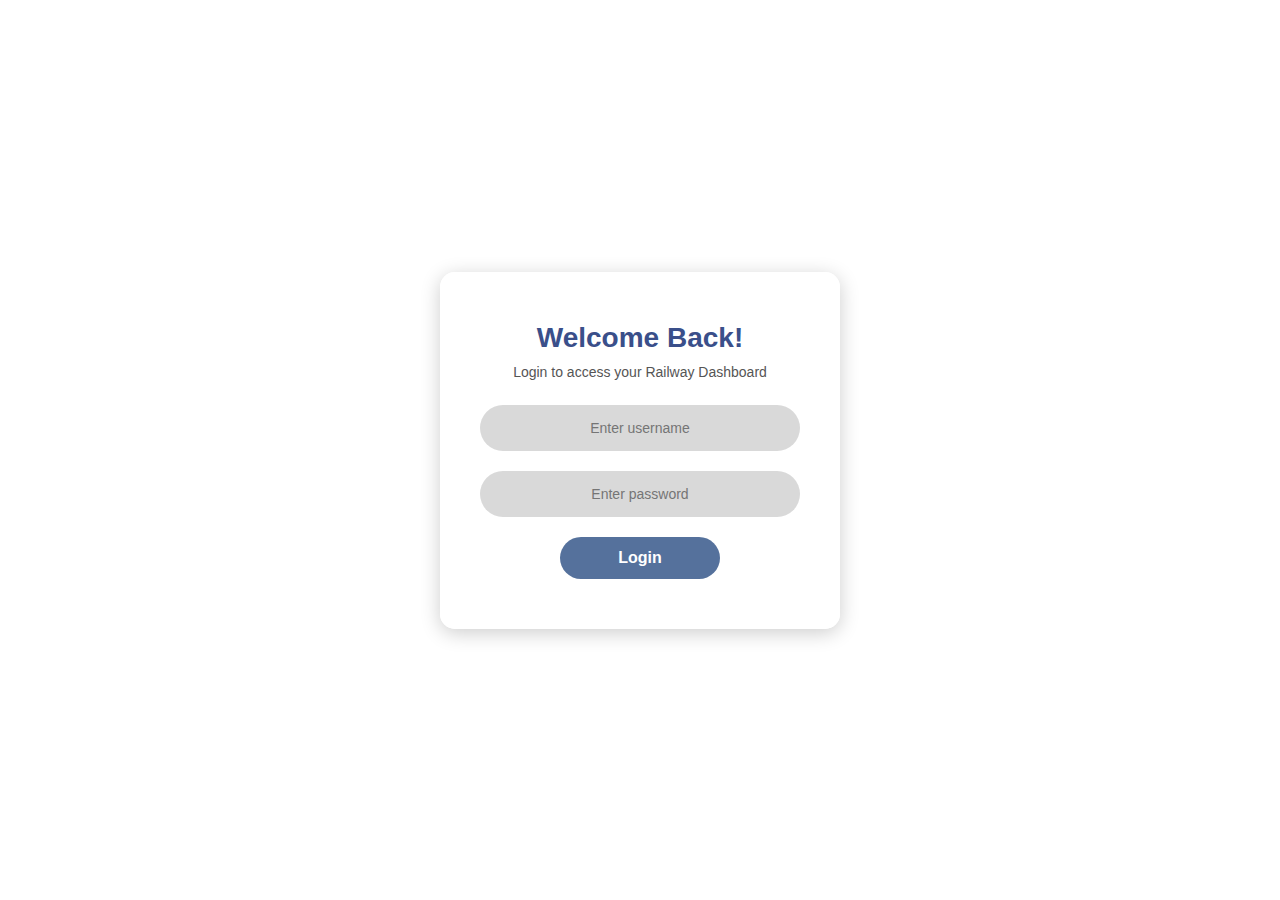
<file: templates/login.html>
<!DOCTYPE html>
<html lang="en">
<head>
  <meta charset="UTF-8">
  <meta name="viewport" content="width=device-width, initial-scale=1.0">
  <title>Railway Dashboard Login</title>
  <style>
    /* Reset */
    * {
      margin: 0;
      padding: 0;
      box-sizing: border-box;
      font-family: 'Poppins', sans-serif;
    }

    /* Background image */
    body {
      background: url('https://upload.wikimedia.org/wikipedia/commons/5/5a/Vande_Bharat_Express_around_Mumbai.jpg') no-repeat center center/cover;
      height: 100vh;
      display: flex;
      justify-content: center;
      align-items: center;
    }

    /* Login box */
    .login-container {
      background: rgba(255, 255, 255, 0.95);
      border-radius: 15px;
      padding: 50px 40px;
      width: 400px;
      text-align: center;
      box-shadow: 0 4px 20px rgba(0,0,0,0.2);
    }

    /* Heading */
    .login-container h2 {
      color: #3a4f8a;
      font-size: 28px;
      margin-bottom: 10px;
      font-weight: 700;
    }

    .login-container p {
      font-size: 14px;
      color: #555;
      margin-bottom: 25px;
    }

    /* Input fields */
    .login-container input {
      width: 100%;
      padding: 15px;
      margin-bottom: 20px;
      border-radius: 25px;
      border: none;
      outline: none;
      background: #d9d9d9;
      font-size: 14px;
      text-align: center;
    }

    /* Login button */
    .login-container button {
      width: 50%;
      padding: 12px 0;
      border-radius: 25px;
      border: none;
      font-weight: bold;
      font-size: 16px;
      cursor: pointer;
      background-color: #55719C;
      color: white;
      transition: 0.3s;
    }

    .login-container button:hover {
      background-color: #3f5778;
    }

    /* Error message */
    .error {
      color: red;
      font-size: 14px;
      margin-top: 10px;
    }
  </style>
</head>
<body>
  <div class="login-container">
    <h2>Welcome Back!</h2>
    <p>Login to access your Railway Dashboard</p>
    <form action="/login" method="POST">
      <input type="text" name="username" placeholder="Enter username" required>
      <input type="password" name="password" placeholder="Enter password" required>
      <button type="submit">Login</button>
    </form>
    
  </div>
</body>
</html>
</file>
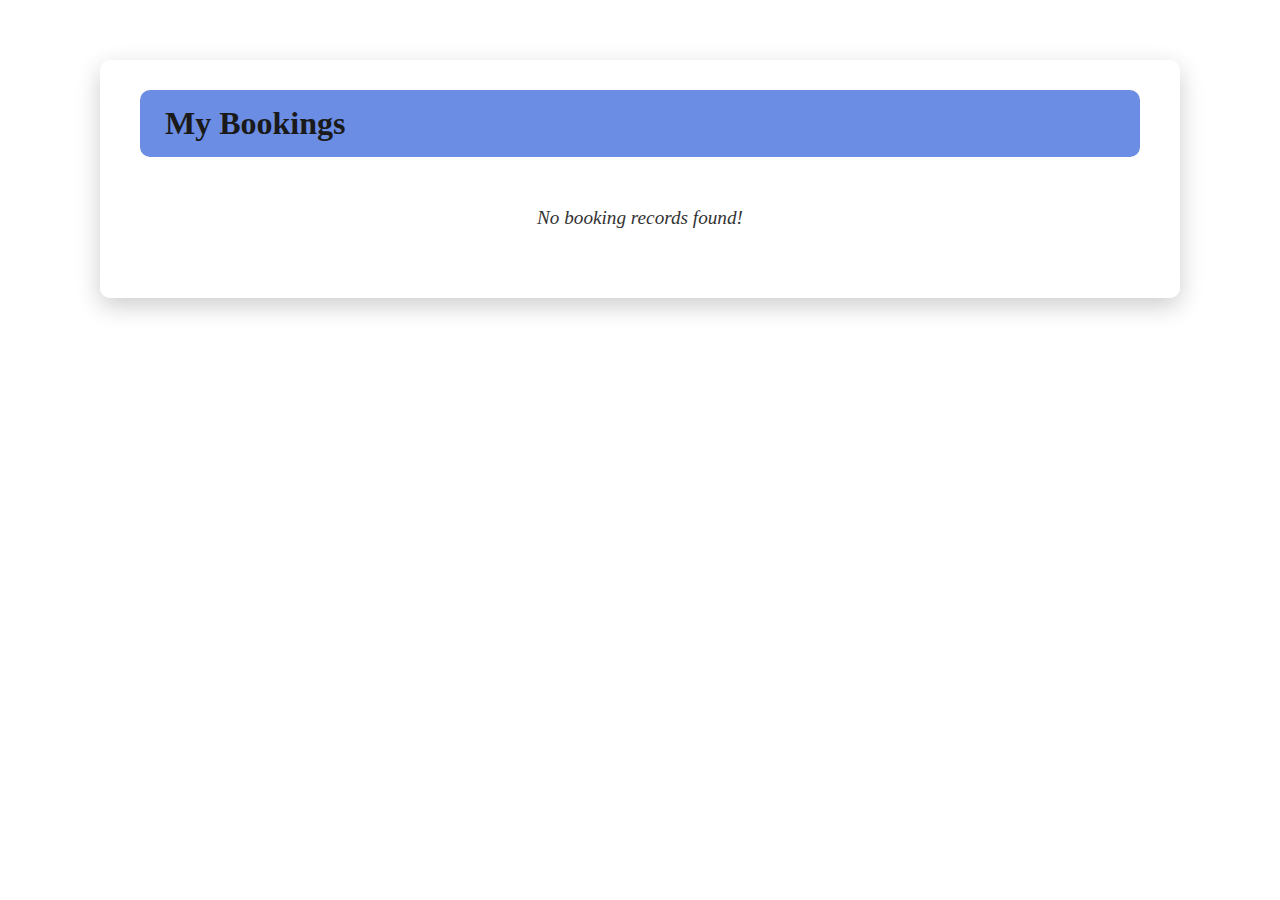
<file: templates/my_bookings.html>
<!DOCTYPE html>
<html lang="hi">
<head>
  <meta charset="UTF-8">
  <meta name="viewport" content="width=device-width, initial-scale=1.0">
  <title>Smart Yatri - My Bookings</title>
  <style>
    body {
      margin: 0;
      font-family: "Times New Roman", serif;
      background: url('https://upload.wikimedia.org/wikipedia/commons/5/5a/Vande_Bharat_Express_around_Mumbai.jpg') center/cover no-repeat;
      background-attachment: fixed;
    }

    .container {
      width: 90%;
      max-width: 1000px;
      margin: 60px auto;
      background: rgba(255, 255, 255, 0.8);
      border-radius: 10px;
      padding: 30px 40px;
      box-shadow: 0 8px 25px rgba(0, 0, 0, 0.2);
    }

    h1 {
      background-color: #6b8de3;
      color: #1a1a1a;
      padding: 15px 25px;
      border-radius: 10px;
      margin-top: 0;
      font-size: 2rem;
      font-weight: bold;
      font-family: "Georgia", serif;
      text-align: left;
    }

    table {
      width: 100%;
      border-collapse: collapse;
      margin-top: 20px;
      background-color: #f5f7ff;
      border-radius: 10px;
      overflow: hidden;
      box-shadow: 0 4px 15px rgba(0, 0, 0, 0.1);
    }

    th, td {
      text-align: center;
      padding: 12px 15px;
      font-size: 1rem;
      color: #222;
      border-bottom: 1px solid #ccc;
    }

    th {
      background-color: #4e6edb;
      color: white;
      font-weight: 600;
    }

    tr:nth-child(even) {
      background-color: #e6ecff;
    }

    tr:hover {
      background-color: #d1dbfc;
      transition: 0.3s;
    }

    .no-data {
      text-align: center;
      color: #333;
      font-style: italic;
      font-size: 1.2rem;
      margin-top: 30px;
      background: rgba(255,255,255,0.7);
      padding: 20px;
      border-radius: 10px;
    }

    @media (max-width: 700px) {
      table {
        font-size: 0.9rem;
      }
      th, td {
        padding: 8px;
      }
      h1 {
        font-size: 1.6rem;
      }
    }
  </style>
</head>
<body>
  <div class="container">
    <h1>My Bookings</h1>

    <p class="no-data">No booking records found!</p>
  </div>
</body>
</html>
</file>
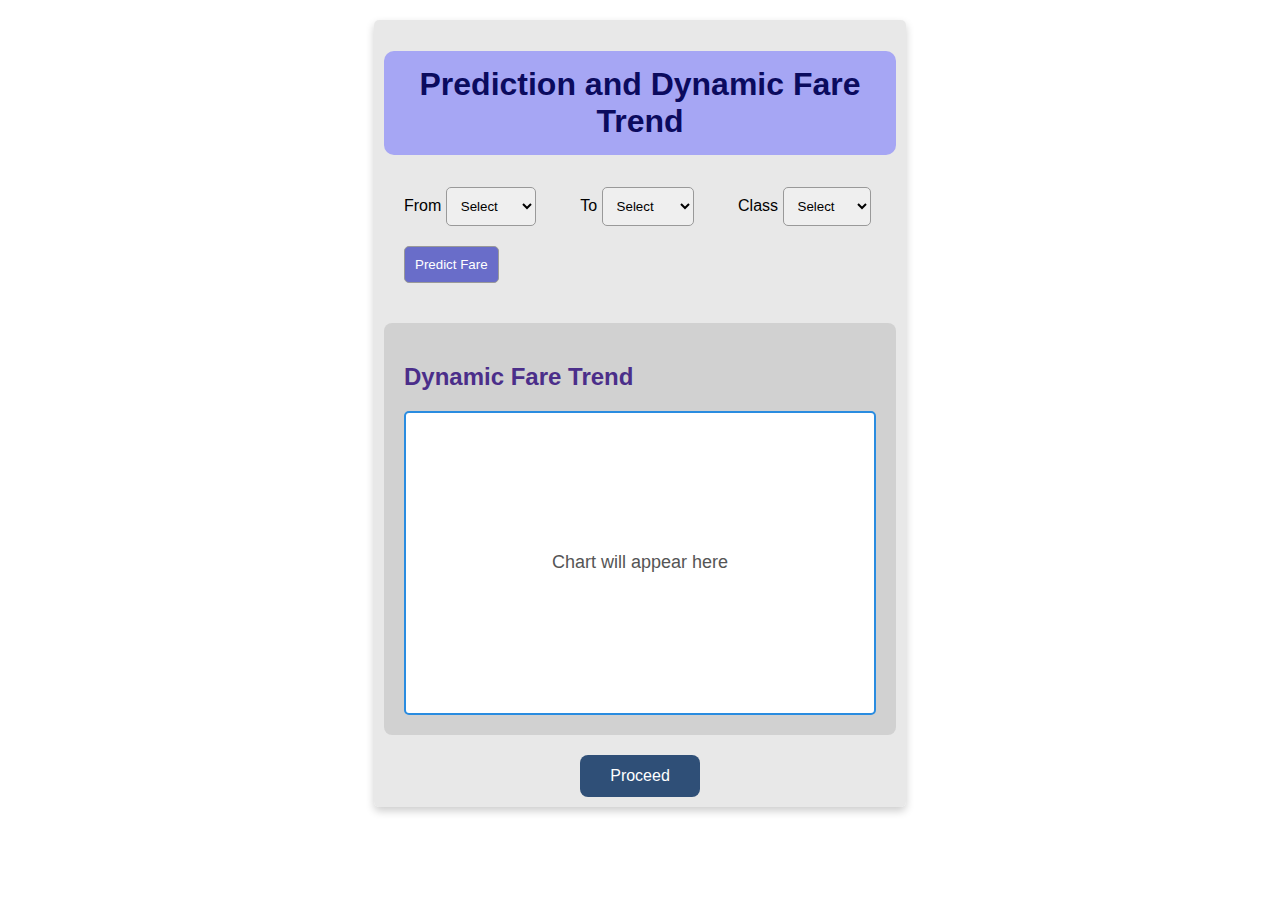
<file: templates/predict.html>
<!DOCTYPE html>
<html lang="en">
<head>
    <meta charset="UTF-8">
    <meta name="viewport" content="width=device-width, initial-scale=1.0">
    <title>Fare Prediction</title>
    <style>
        body {
            font-family: Arial, sans-serif;
            background: url('https://upload.wikimedia.org/wikipedia/commons/5/5a/Vande_Bharat_Express_around_Mumbai.jpg') no-repeat center center fixed;
            background-size: cover;
            margin: 0;
            padding: 0;
        }

        .container {
            background-color: rgba(230, 230, 230, 0.9);
            width: 40%;
            margin: 20px auto;
            padding: 10px;
            border-radius: 5px;
            box-shadow: 0 4px 8px rgba(0,0,0,0.2);
        }

        h1 {
            background-color: rgba(100, 100, 255, 0.5);
            padding: 15px;
            border-radius: 10px;
            color: #0b0b5e;
            text-align: center;
        }

        .form-group {
            display: inline-block;
            margin: 10px 20px;
        }

        select, button {
            padding: 10px;
            border-radius: 5px;
            border: 1px solid #999;
        }

        button {
            background-color: #696dc9;
            color: white;
            cursor: pointer;
        }

        button:hover {
            background-color: #5053a0;
        }

        .chart-container {
            margin-top: 30px;
            background-color: #d1d1d1;
            padding: 20px;
            border-radius: 8px;
        }

        .chart-container h2 {
            color: #4b2e8a;
        }

        .proceed-btn {
            display: block;
            margin: 20px auto 0;
            padding: 12px 30px;
            background-color: #2f4f77;
            color: white;
            border: none;
            border-radius: 8px;
            font-size: 16px;
            cursor: pointer;
        }

        .proceed-btn:hover {
            background-color: #1f2f50;
        }

        /* Placeholder chart */
        .chart-placeholder {
            height: 300px;
            background-color: white;
            border: 2px solid #2a8ce0;
            border-radius: 5px;
            display: flex;
            justify-content: center;
            align-items: center;
            color: #555;
            font-size: 18px;
        }
    </style>
</head>
<body>
    <div class="container">
        <h1>Prediction and Dynamic Fare Trend</h1>
        
        <div class="form-group">
            <label for="from">From</label>
            <select id="from">
                <option value="">Select</option>
                <option value="Delhi">Delhi</option>
                <option value="Mumbai">Mumbai</option>
            </select>
        </div>

        <div class="form-group">
            <label for="to">To</label>
            <select id="to">
                <option value="">Select</option>
                <option value="Chennai">Chennai</option>
                <option value="Kolkata">Kolkata</option>
            </select>
        </div>

        <div class="form-group">
            <label for="class">Class</label>
            <select id="class">
                <option value="">Select</option>
                <option value="Sleeper">Sleeper</option>
                <option value="AC">AC</option>
            </select>
        </div>

        <div class="form-group">
            <button>Predict Fare</button>
        </div>

        <div class="chart-container">
            <h2>Dynamic Fare Trend</h2>
            <div class="chart-placeholder">
                Chart will appear here
            </div>
        </div>

        <button class="proceed-btn">Proceed</button>
    </div>
</body>
</html>
</file>
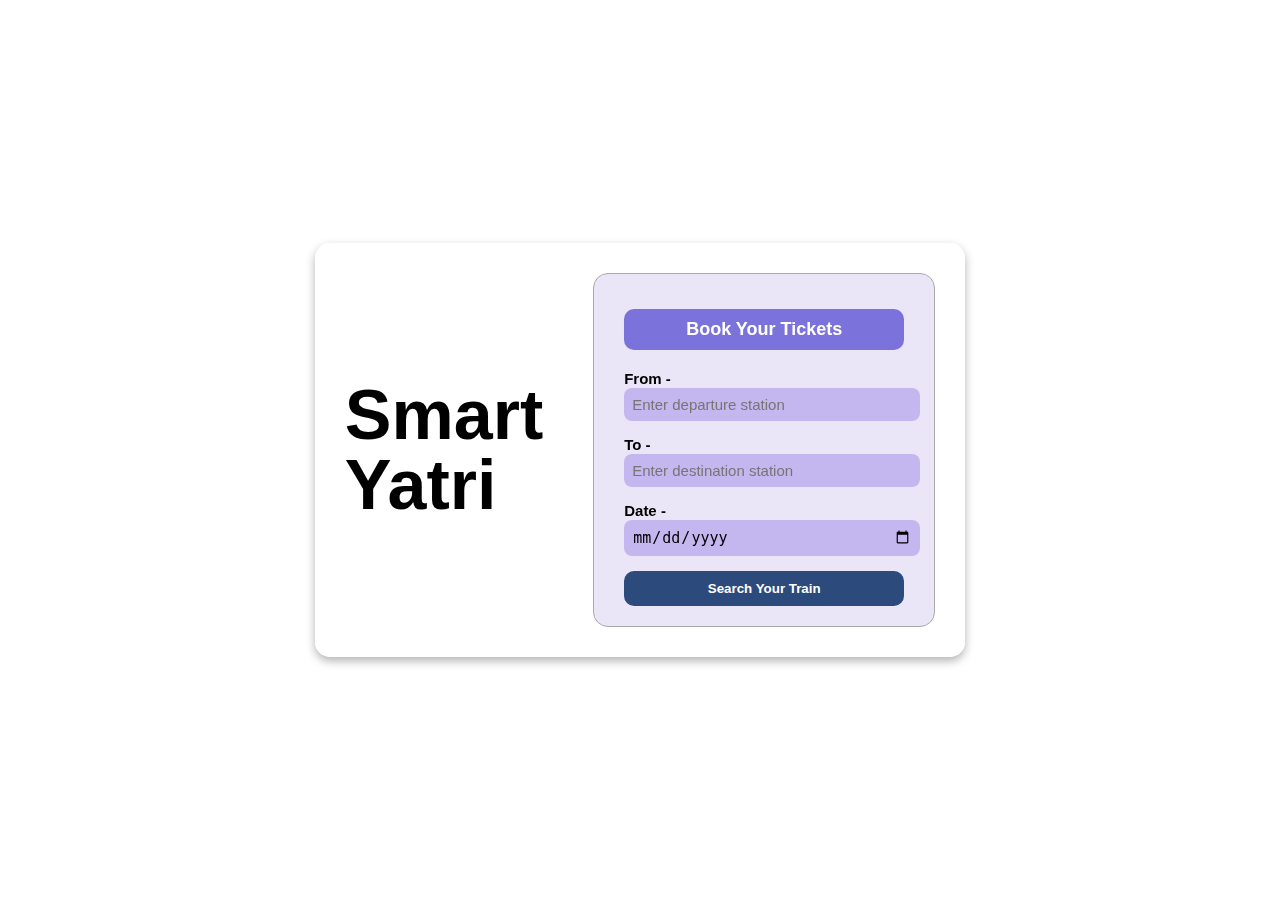
<file: templates/search.html>
<!DOCTYPE html>
<html lang="en">
<head>
  <meta charset="UTF-8">
  <meta name="viewport" content="width=device-width, initial-scale=1.0">
  <title>Smart Yatri</title>
  <style>
    body {
      margin: 0;
      font-family: 'Poppins', sans-serif;
      background: url('https://upload.wikimedia.org/wikipedia/commons/5/5a/Vande_Bharat_Express_around_Mumbai.jpg') no-repeat center center/cover;
      height: 100vh;
      display: flex;
      align-items: center;
      justify-content: center;
      backdrop-filter: blur(3px);
    }

    .container {
      background: rgba(255, 255, 255, 0.8);
      border-radius: 15px;
      display: flex;
      align-items: center;
      box-shadow: 0 4px 10px rgba(0, 0, 0, 0.3);
      padding: 30px;
    }

    .title {
      font-size: 70px;
      font-weight: 900;
      line-height: 1;
      margin-right: 50px;
      color: black;
    }

    .card {
      background: #eae6f7;
      padding: 20px 30px;
      border-radius: 15px;
      width: 280px;
      border: 1px solid #aaa;
    }

    .card h2 {
      background: #7b73db;
      color: white;
      text-align: center;
      padding: 10px;
      border-radius: 10px;
      font-size: 18px;
      margin-bottom: 20px;
      font-weight: 600;
    }

    label {
      font-weight: 600;
      font-size: 15px;
    }

    input {
      width: 100%;
      padding: 8px;
      border-radius: 8px;
      border: none;
      outline: none;
      background: #c4b7f0;
      margin-bottom: 15px;
      font-size: 15px;
    }

    button {
      width: 100%;
      background: #2c4a7b;
      color: white;
      border: none;
      border-radius: 10px;
      padding: 10px;
      font-weight: 600;
      cursor: pointer;
      transition: 0.3s;
    }

    button:hover {
      background: #486eb5;
    }
  </style>
</head>
<body>
  <div class="container">
    <div class="title">
      Smart <br> Yatri
    </div>
    <div class="card">
      <h2>Book Your Tickets</h2>
      <form action="/search" method="post">
        <label>From -</label><br>
        <input type="text" name="from" placeholder="Enter departure station" required><br>

        <label>To -</label><br>
        <input type="text" name="to" placeholder="Enter destination station" required><br>

        <label>Date -</label><br>
        <input type="date" name="date" required><br>

        <button type="submit">Search Your Train</button>
      </form>
    </div>
  </div>
</body>
</html>
</file>
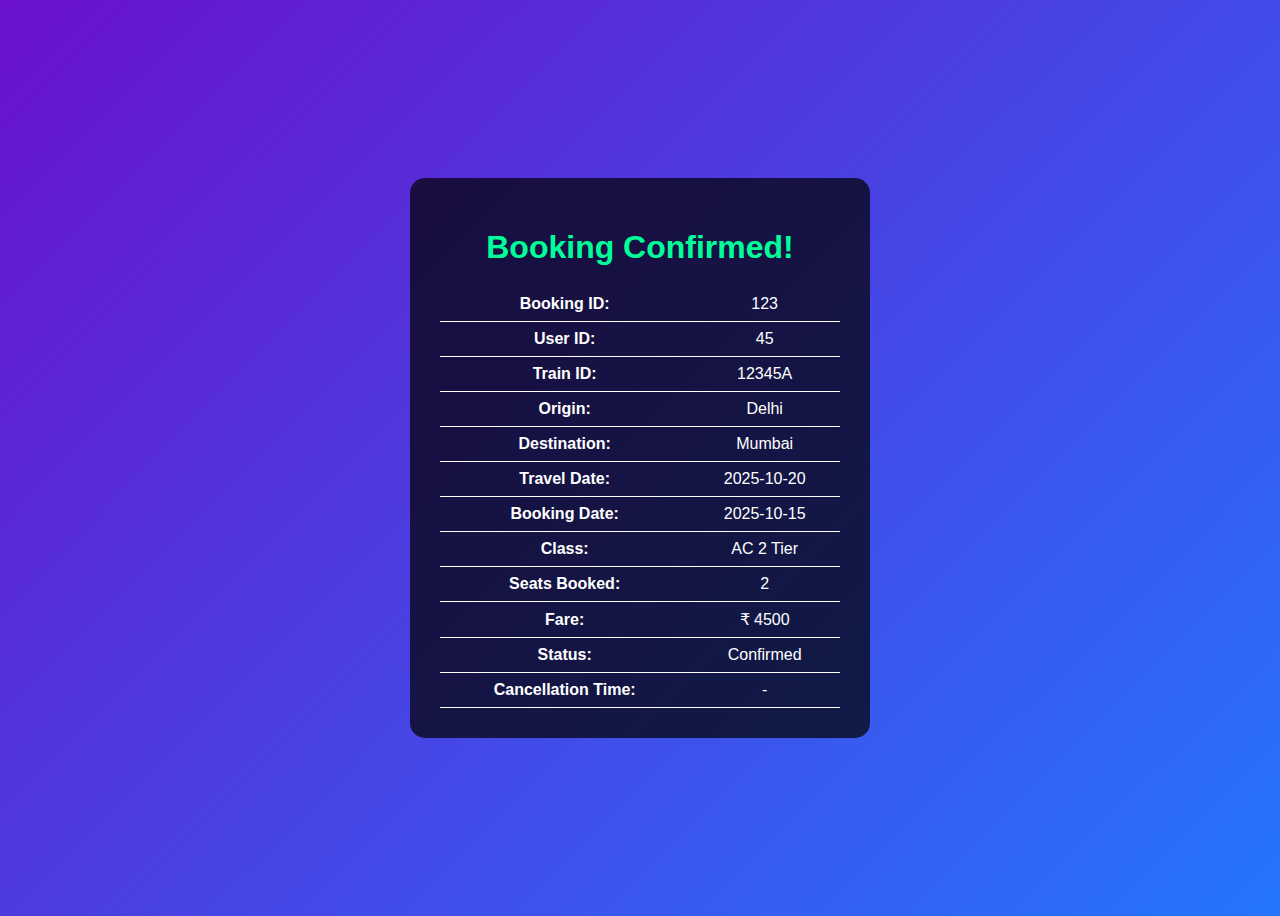
<file: templates/success.html>
<!DOCTYPE html>
<html lang="en">
<head>
    <meta charset="UTF-8">
    <title>Booking Success</title>
    <style>
        body {
            font-family: Arial, sans-serif;
            background: linear-gradient(135deg, #6a11cb, #2575fc);
            color: #fff;
            display: flex;
            justify-content: center;
            align-items: center;
            height: 100vh;
        }
        .success-container {
            background: rgba(0, 0, 0, 0.7);
            padding: 30px;
            border-radius: 15px;
            text-align: center;
            width: 400px;
        }
        h1 {
            color: #00ff99;
        }
        table {
            width: 100%;
            margin-top: 20px;
            border-collapse: collapse;
        }
        td {
            padding: 8px 5px;
            border-bottom: 1px solid #fff;
        }
        .label {
            font-weight: bold;
        }
    </style>
</head>
<body>
    <div class="success-container">
        <h1>Booking Confirmed!</h1>
        <table>
            <tr><td class="label">Booking ID:</td><td id="booking-id"></td></tr>
            <tr><td class="label">User ID:</td><td id="user-id"></td></tr>
            <tr><td class="label">Train ID:</td><td id="train-id"></td></tr>
            <tr><td class="label">Origin:</td><td id="origin"></td></tr>
            <tr><td class="label">Destination:</td><td id="destination"></td></tr>
            <tr><td class="label">Travel Date:</td><td id="travel-date"></td></tr>
            <tr><td class="label">Booking Date:</td><td id="booking-date"></td></tr>
            <tr><td class="label">Class:</td><td id="class-name"></td></tr>
            <tr><td class="label">Seats Booked:</td><td id="seats-booked"></td></tr>
            <tr><td class="label">Fare:</td><td id="fare"></td></tr>
            <tr><td class="label">Status:</td><td id="status"></td></tr>
            <tr><td class="label">Cancellation Time:</td><td id="cancellation-time"></td></tr>
        </table>
    </div>

    <script>
        // Example: receive data from backend
        const booking = {
            id: 123,
            user_id: 45,
            train_id: "12345A",
            origin: "Delhi",
            destination: "Mumbai",
            travel_date: "2025-10-20",
            booking_date: "2025-10-15",
            class_name: "AC 2 Tier",
            seats_booked: 2,
            fare: 4500.00,
            status: "Confirmed",
            cancellation_time: null
        };

        // Fill HTML table with booking data
        document.getElementById("booking-id").innerText = booking.id;
        document.getElementById("user-id").innerText = booking.user_id;
        document.getElementById("train-id").innerText = booking.train_id;
        document.getElementById("origin").innerText = booking.origin;
        document.getElementById("destination").innerText = booking.destination;
        document.getElementById("travel-date").innerText = booking.travel_date;
        document.getElementById("booking-date").innerText = booking.booking_date;
        document.getElementById("class-name").innerText = booking.class_name;
        document.getElementById("seats-booked").innerText = booking.seats_booked;
        document.getElementById("fare").innerText = "₹ " + booking.fare;
        document.getElementById("status").innerText = booking.status;
        document.getElementById("cancellation-time").innerText = booking.cancellation_time || "-";
    </script>
</body>
</html>
</file>
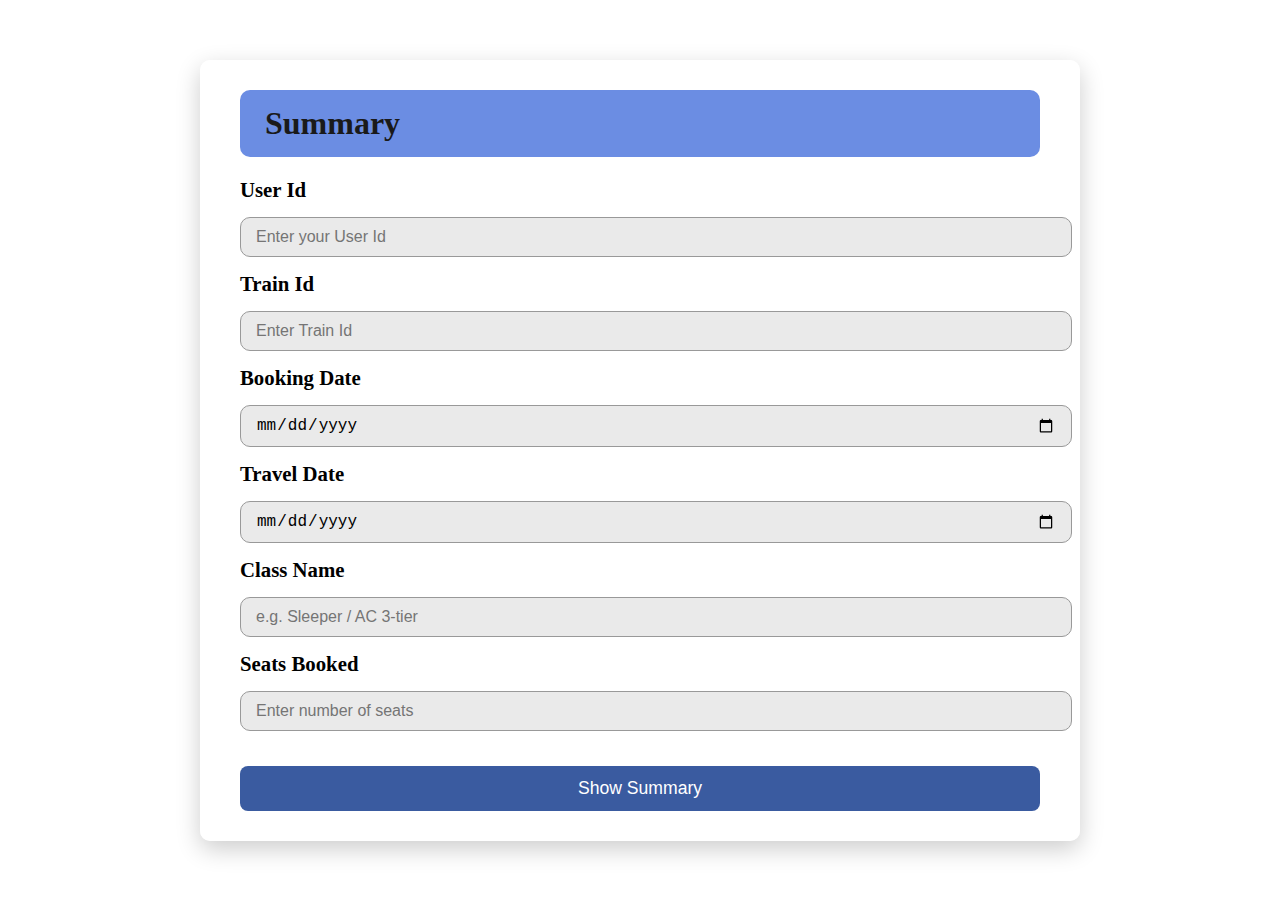
<file: templates/summary.html>
<!DOCTYPE html>
<html lang="hi">
<head>
  <meta charset="UTF-8">
  <meta name="viewport" content="width=device-width, initial-scale=1.0">
  <title>Smart Yatri - Summary</title>
  <style>
    body {
      margin: 0;
      font-family: "Times New Roman", serif;
      background: url('https://upload.wikimedia.org/wikipedia/commons/5/5a/Vande_Bharat_Express_around_Mumbai.jpg') center/cover no-repeat;
      background-attachment: fixed;
    }

    .container {
      width: 80%;
      max-width: 800px;
      margin: 60px auto;
      background: rgba(255, 255, 255, 0.7);
      border-radius: 10px;
      padding: 30px 40px;
      box-shadow: 0 8px 25px rgba(0, 0, 0, 0.2);
    }

    h1 {
      background-color: #6b8de3;
      color: #1a1a1a;
      padding: 15px 25px;
      border-radius: 10px;
      margin-top: 0;
      font-size: 2rem;
      font-weight: bold;
      font-family: "Georgia", serif;
    }

    form {
      display: flex;
      flex-direction: column;
      gap: 15px;
      margin-top: 20px;
    }

    label {
      font-size: 1.3rem;
      font-weight: 600;
      color: #000;
    }

    input {
      width: 100%;
      padding: 10px 15px;
      border: 1px solid #999;
      border-radius: 10px;
      font-size: 1rem;
      outline: none;
      background: #eaeaea;
    }

    input:focus {
      border-color: #4671d5;
      background: #fff;
      box-shadow: 0 0 8px rgba(70, 113, 213, 0.4);
    }

    .submit-btn {
      margin-top: 20px;
      background: #3a5ba0;
      color: #fff;
      padding: 12px 24px;
      font-size: 1.1rem;
      border: none;
      border-radius: 8px;
      cursor: pointer;
      transition: background 0.3s;
    }

    .submit-btn:hover {
      background: #264d9b;
    }

    @media (max-width: 600px) {
      .container {
        width: 90%;
        padding: 20px;
      }
      h1 {
        font-size: 1.5rem;
      }
      label {
        font-size: 1.1rem;
      }
    }
  </style>
</head>
<body>
  <div class="container">
    <h1>Summary</h1>
    <form>
      <label for="userId">User Id</label>
      <input type="text" id="userId" placeholder="Enter your User Id">

      <label for="trainId">Train Id</label>
      <input type="text" id="trainId" placeholder="Enter Train Id">

      <label for="bookingDate">Booking Date</label>
      <input type="date" id="bookingDate">

      <label for="travelDate">Travel Date</label>
      <input type="date" id="travelDate">

      <label for="className">Class Name</label>
      <input type="text" id="className" placeholder="e.g. Sleeper / AC 3-tier">

      <label for="seatsBooked">Seats Booked</label>
      <input type="number" id="seatsBooked" placeholder="Enter number of seats">

      <button type="submit" class="submit-btn">Show Summary</button>
    </form>
  </div>
</body>
</html>
</file>
